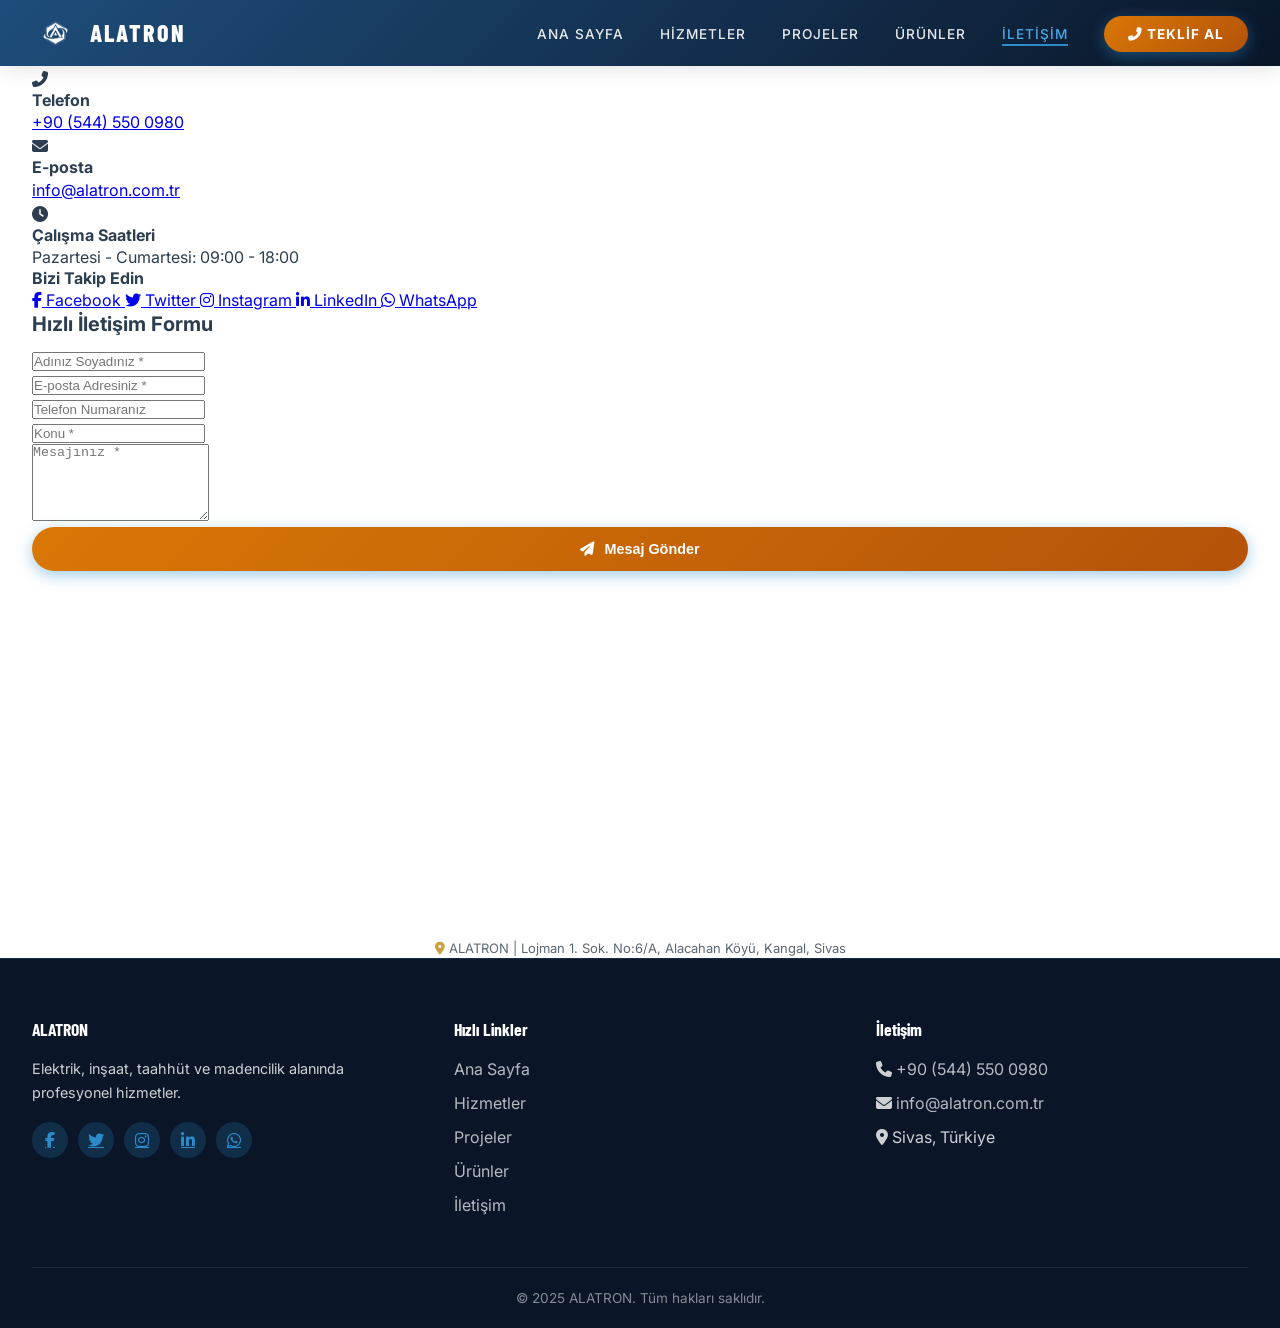
<file: hero-d-zelmemi--main/iletisim.html>
<!DOCTYPE html>
<html lang="tr">
<head>
    <meta charset="UTF-8">
    <meta name="viewport" content="width=device-width, initial-scale=1.0, minimum-scale=1.0, viewport-fit=cover">
    <meta name="description" content="ALATRON iletişim - Sivas elektrik, inşaat ve taahhüt firması. Ücretsiz keşif ve teklif için bizi arayın.">
    <meta name="robots" content="index, follow">
    <title>İletişim | ALATRON</title>
    <link href="https://fonts.googleapis.com/css2?family=Inter:wght@300;400;500;600;700;800&display=swap" rel="stylesheet">
    <link rel="stylesheet" href="https://cdnjs.cloudflare.com/ajax/libs/font-awesome/6.4.0/css/all.min.css">
    <link rel="stylesheet" href="css/style.css">
    <link rel="stylesheet" href="css/responsive.css">
    
    <link rel="icon" type="image/x-icon" href="icon/favicon.ico">
    <link rel="icon" type="image/png" sizes="32x32" href="icon/favicon-32x32.png">
    <link rel="icon" type="image/png" sizes="16x16" href="icon/favicon-16x16.png">
    <link rel="apple-touch-icon" sizes="180x180" href="icon/apple-touch-icon.png">
    <link rel="manifest" href="icon/site.webmanifest">
    <meta name="theme-color" content="#0a1628">
    <meta property="og:title" content="İletişim | ALATRON">
    <meta property="og:description" content="ALATRON iletişim bilgileri. Sivas elektrik ve inşaat firması.">
    <meta property="og:image" content="https://www.alatron.com.tr/images/hero-bg.jpg">
    <meta property="og:type" content="website">
    <meta property="og:url" content="https://www.alatron.com.tr/iletisim.html">
</head>
<body>

<nav class="navbar">
    <div class="container">
        <div class="navbar-flex">
            <a href="index.html" class="logo">
                <img src="images/logo.png" alt="ALATRON Logo" class="logo-img">
                <span class="logo-text">ALATRON</span>
            </a>
            <div class="mobile-menu-btn"><i class="fas fa-bars"></i></div>
            <ul class="nav-menu">
                <li><a href="index.html">Ana Sayfa</a></li>
                <li><a href="hizmetler.html">Hizmetler</a></li>
                <li><a href="projeler.html">Projeler</a></li>
                <li><a href="urunler.html">Ürünler</a></li>
                <li><a href="iletisim.html" class="active">İletişim</a></li>
                <li><a href="iletisim.html" class="btn-cta"><i class="fas fa-phone-alt"></i> Teklif Al</a></li>
            </ul>
        </div>
    </div>
</nav>

<section class="contact-page">
    <div class="container">
        <div class="contact-grid">
            <!-- Sol: İletişim Bilgileri -->
            <div class="contact-info-card">
                <div class="info-item">
                    <i class="fas fa-map-marker-alt"></i>
                    <div>
                        <h4>Adres</h4>
                        <p>Sivas, Türkiye</p>
                    </div>
                </div>
                <div class="info-item">
                    <i class="fas fa-phone-alt"></i>
                    <div>
                        <h4>Telefon</h4>
                        <p><a href="tel:+905445500980">+90 (544) 550 0980</a></p>
                    </div>
                </div>
                <div class="info-item">
                    <i class="fas fa-envelope"></i>
                    <div>
                        <h4>E-posta</h4>
                        <p><a href="mailto:info@alatron.com.tr">info@alatron.com.tr</a></p>
                    </div>
                </div>
                <div class="info-item">
                    <i class="fas fa-clock"></i>
                    <div>
                        <h4>Çalışma Saatleri</h4>
                        <p>Pazartesi - Cumartesi: 09:00 - 18:00</p>
                    </div>
                </div>
                
                <!-- SOSYAL MEDYA LİNKLERİ -->
                <div class="social-links-section">
                    <h4>Bizi Takip Edin</h4>
                    <div class="social-media-grid">
                        <a href="https://facebook.com/afkalatron" target="_blank" class="social-media-link facebook">
                            <i class="fab fa-facebook-f"></i>
                            <span>Facebook</span>
                        </a>
                        <a href="https://twitter.com/afkalatron" target="_blank" class="social-media-link twitter">
                            <i class="fab fa-twitter"></i>
                            <span>Twitter</span>
                        </a>
                        <a href="https://instagram.com/afkalatron" target="_blank" class="social-media-link instagram">
                            <i class="fab fa-instagram"></i>
                            <span>Instagram</span>
                        </a>
                        <a href="https://linkedin.com/company/afkalatron" target="_blank" class="social-media-link linkedin">
                            <i class="fab fa-linkedin-in"></i>
                            <span>LinkedIn</span>
                        </a>
                        <a href="https://wa.me/905445500980" target="_blank" class="social-media-link whatsapp">
                            <i class="fab fa-whatsapp"></i>
                            <span>WhatsApp</span>
                        </a>
                    </div>
                </div>
            </div>
            
            <!-- Sağ: İletişim Formu -->
            <div class="contact-form-card">
                <h3>Hızlı İletişim Formu</h3>
                <form id="contactForm" class="contact-form" action="https://formspree.io/f/mzdoglbj" method="POST">
                    <div class="form-group">
                        <input type="text" name="name" placeholder="Adınız Soyadınız *" required>
                    </div>
                    <div class="form-group">
                        <input type="email" name="email" placeholder="E-posta Adresiniz *" required>
                    </div>
                    <div class="form-group">
                        <input type="tel" name="phone" placeholder="Telefon Numaranız">
                    </div>
                    <div class="form-group">
                        <input type="text" name="subject" placeholder="Konu *" required>
                    </div>
                    <div class="form-group">
                        <textarea name="message" placeholder="Mesajınız *" rows="5" required></textarea>
                    </div>
                    <button type="submit" class="btn btn-primary" style="width: 100%;">
                        <i class="fas fa-paper-plane"></i> Mesaj Gönder
                    </button>
                </form>
            </div>
        </div>
        <!-- contact-grid kapanışı -->
    </div>
    <!-- container kapanışı -->
</section>
<!-- contact-page kapanışı -->

<!-- Google Harita - YAKINLAŞTIRILMIŞ (z=17) -->
<div class="map-wrapper">
    <iframe 
        src="https://maps.google.com/maps?q=39.108839,37.596219&z=17&output=embed&hl=tr" 
        width="100%" 
        height="350" 
        style="border:0; border-radius: 24px;" 
        allowfullscreen="" 
        loading="lazy">
    </iframe>
    <div style="text-align: center; margin-top: 12px; font-size: 13px; color: #5a6874;">
        <i class="fas fa-map-marker-alt" style="color: #c9a03d;"></i> 
        ALATRON | Lojman 1. Sok. No:6/A, Alacahan Köyü, Kangal, Sivas
    </div>
</div>

<footer class="footer">
    <div class="container">
        <div class="footer-grid">
            <div class="footer-col">
                <h4>ALATRON</h4>
                <p>Elektrik, inşaat, taahhüt ve madencilik alanında profesyonel hizmetler.</p>
                <div class="footer-social">
                    <a href="https://facebook.com/afkalatron" target="_blank"><i class="fab fa-facebook-f"></i></a>
                    <a href="https://twitter.com/afkalatron" target="_blank"><i class="fab fa-twitter"></i></a>
                    <a href="https://instagram.com/afkalatron" target="_blank"><i class="fab fa-instagram"></i></a>
                    <a href="https://linkedin.com/company/afkalatron" target="_blank"><i class="fab fa-linkedin-in"></i></a>
                    <a href="https://wa.me/905445500980" target="_blank"><i class="fab fa-whatsapp"></i></a>
                </div>
            </div>
            <div class="footer-col">
                <h4>Hızlı Linkler</h4>
                <ul>
                    <li><a href="index.html">Ana Sayfa</a></li>
                    <li><a href="hizmetler.html">Hizmetler</a></li>
                    <li><a href="projeler.html">Projeler</a></li>
                    <li><a href="urunler.html">Ürünler</a></li>
                    <li><a href="iletisim.html">İletişim</a></li>
                </ul>
            </div>
            <div class="footer-col">
                <h4>İletişim</h4>
                <ul>
                    <li><i class="fas fa-phone"></i> <a href="tel:+905445500980">+90 (544) 550 0980</a></li>
                    <li><i class="fas fa-envelope"></i> <a href="mailto:info@alatron.com.tr">info@alatron.com.tr</a></li>
                    <li><i class="fas fa-map-marker-alt"></i> Sivas, Türkiye</li>
                </ul>
            </div>
        </div>
        <div class="footer-bottom">
            <p>&copy; 2025 ALATRON. Tüm hakları saklıdır.</p>
        </div>
    </div>
</footer>

<script src="js/main.js"></script>
</body>
</html>
</file>
<file: hero-d-zelmemi--main/css/style.css>
/* ========================================
   ALATRON - KURUMSAL PROFESYONEL TASARIM
   (Navbar Fix + Founders CSS + Hero Stats)
   ======================================== */

@import url('https://fonts.googleapis.com/css2?family=Barlow+Condensed:wght@300;400;500;600;700;800;900&family=Inter:wght@300;400;500;600;700&display=swap');

:root {
    --navy-deep: #0a1628;
    --navy-mid: #1a3a5c;
    --navy-light: #1e4d7b;
    --steel-dark: #2c3e50;
    --steel-mid: #4a6274;
    --steel-light: #7f9aad;
    --silver: #b8c8d4;
    --accent-blue: #2d8bcc;
    --accent-glow: #4aa8e8;
    --white: #ffffff;
    --light-bg: #f0f4f8;
    --gold: #d97706;
    --gold-dark: #b45309;

    --primary: var(--navy-deep);
    --primary-dark: var(--navy-deep);
    --primary-light: var(--navy-mid);
    --secondary: var(--accent-blue);
    --secondary-light: var(--accent-glow);
    --text-dark: var(--steel-dark);
    --text-gray: var(--steel-mid);
    --bg-gray: var(--light-bg);
    --shadow-sm: 0 2px 8px rgba(10,22,40,0.04);
    --shadow-md: 0 8px 24px rgba(10,22,40,0.08);
    --shadow-lg: 0 16px 40px rgba(10,22,40,0.12);
    --transition: all 0.3s ease;
}

* {
    margin: 0;
    padding: 0;
    box-sizing: border-box;
}

html {
    scroll-behavior: smooth;
    overflow-x: hidden;
}

body {
    font-family: 'Inter', sans-serif;
    line-height: 1.5;
    color: var(--text-dark);
    background-color: var(--white);
    overflow-x: hidden;
}

.container {
    max-width: 1280px;
    margin: 0 auto;
    padding: 0 32px;
}

h1, h2, h3, h4 {
    font-weight: 700;
    line-height: 1.2;
}
h1 { font-size: 3rem; letter-spacing: -0.02em; }
h2 { font-size: 2rem; margin-bottom: 1rem; }
h3 { font-size: 1.25rem; margin-bottom: 0.75rem; }

.section-header {
    text-align: center;
    margin-bottom: 60px;
}
.section-header h2 {
    color: var(--primary);
    position: relative;
    display: inline-block;
    padding-bottom: 16px;
}
.section-header .line {
    width: 60px;
    height: 3px;
    background: var(--accent-blue);
    margin: 16px auto 0;
    border-radius: 2px;
}
.section-header p {
    color: var(--text-gray);
    margin-top: 8px;
}

/* Butonlar */
.btn {
    display: inline-flex;
    align-items: center;
    justify-content: center;
    gap: 10px;
    padding: 14px 32px;
    border-radius: 40px;
    font-weight: 600;
    font-size: 0.9rem;
    text-decoration: none;
    transition: var(--transition);
    cursor: pointer;
    border: none;
}
.btn-primary {
    background: linear-gradient(135deg, #d97706, #b45309) !important;
    color: white !important;
    box-shadow: 0 4px 15px rgba(45,139,204,0.45) !important;
}
.btn-primary:hover {
    background: linear-gradient(135deg, #e68a2e, #c2410c);
    transform: translateY(-3px);
    box-shadow: 0 6px 20px rgba(45, 139, 204, 0.6);
}
.btn-outline {
    background: transparent;
    border: 2px solid var(--accent-blue);
    color: var(--accent-blue);
}
.btn-outline:hover {
    background: var(--accent-blue);
    color: var(--white);
    transform: translateY(-3px);
}

/* ========== NAVBAR - FLEX LAYOUT FIX ========== */
.navbar {
    position: fixed;
    top: 0;
    left: 0;
    right: 0;
    background: linear-gradient(135deg, var(--navy-light) 0%, var(--navy-deep) 100%);
    z-index: 9999;
    padding: 8px 0;
    transition: all 0.4s ease;
    box-shadow: 0 4px 20px rgba(0,0,0,0.1);
}

body.home .navbar {
    background: transparent;
    padding: 20px 0;
    box-shadow: none;
}

body.home .navbar.scrolled {
    background: linear-gradient(135deg, var(--navy-light) 0%, var(--navy-deep) 100%);
    backdrop-filter: blur(12px);
    padding: 8px 0;
    box-shadow: 0 4px 30px rgba(0, 0, 0, 0.3);
}

.navbar-flex {
    display: flex;
    align-items: center;
    justify-content: space-between;
    width: 100%;
}

.logo {
    display: flex;
    align-items: center;
    gap: 8px;
    text-decoration: none;
    flex-shrink: 0;
    order: 1;
}

.logo-img {
    width: 50px;
    height: 50px;
    border-radius: 8px;
    object-fit: contain;
    transition: var(--transition);
}

.navbar.scrolled .logo-img,
body.home .navbar.scrolled .logo-img {
    width: 40px;
    height: 40px;
}

.logo-text {
    font-family: 'Barlow Condensed', sans-serif;
    font-size: 1.5rem;
    font-weight: 800;
    color: white;
    letter-spacing: 2px;
}

.nav-menu {
    display: flex;
    list-style: none;
    gap: 36px;
    align-items: center;
    margin: 0;
    padding: 0;
    flex-shrink: 0;
    order: 3;
}

.nav-menu a {
    color: rgba(255, 255, 255, 0.9);
    text-decoration: none;
    font-size: 0.85rem;
    font-weight: 500;
    letter-spacing: 1px;
    text-transform: uppercase;
    transition: all 0.3s ease;
    white-space: nowrap;
    position: relative;
}

.nav-menu a::after {
    content: '';
    position: absolute;
    bottom: -4px;
    left: 0;
    width: 0;
    height: 2px;
    background: var(--accent-blue);
    transition: width 0.3s ease;
}

.nav-menu a:hover::after,
.nav-menu a.active::after {
    width: 100%;
}

.nav-menu a:hover,
.nav-menu a.active {
    color: var(--accent-glow);
}

.btn-cta {
    background: linear-gradient(135deg, #d97706, #b45309) !important;
    color: white !important;
    box-shadow: 0 4px 15px rgba(45,139,204,0.45) !important;
    padding: 10px 24px !important;
    border-radius: 40px;
    white-space: nowrap;
    font-weight: 700 !important;
    letter-spacing: 0.5px;
}

.btn-cta::after { display: none !important; }

.btn-cta:hover {
    background: linear-gradient(135deg, #e68a2e, #c2410c) !important;
    transform: translateY(-2px);
    box-shadow: 0 8px 20px rgba(45,139,204,0.4);
}

.mobile-menu-btn {
    display: none;
    font-size: 1.5rem;
    color: white;
    cursor: pointer;
    order: 2;
}

/* ============================================================
   HERO SECTION
   ============================================================ */

.hero {
    position: relative;
    width: 100%;
    height: 100vh;
    height: 100dvh;
    display: flex;
    flex-direction: column;
    align-items: center;
    justify-content: center;
    text-align: center;
    overflow: hidden;
    z-index: 1;
}

.hero-bg {
    position: absolute;
    inset: 0;
    z-index: 0;
    pointer-events: none;
    overflow: hidden;
}

.hero-bg-img {
    position: absolute;
    inset: 0;
    width: 100%;
    height: 100%;
    object-fit: cover;
    object-position: center;
    display: block;
    will-change: transform;
    max-width: none;
    max-height: none;
}

.hero::before {
    content: '';
    position: absolute;
    inset: 0;
    background: linear-gradient(
        to bottom,
        rgba(10,22,40,0.50) 0%,
        rgba(10,22,40,0.35) 35%,
        rgba(10,22,40,0.50) 75%,
        rgba(10,22,40,0.85) 100%
    );
    z-index: 1;
}

.hero .container {
    position: relative;
    z-index: 2;
    width: 100%;
}

.hero-content {
    position: relative;
    z-index: 3;
    max-width: 900px;
    margin: 0 auto;
    padding: 0 20px;
    animation: heroFadeIn 1.2s ease-out both;
}

@keyframes heroFadeIn {
    from { opacity: 0; transform: translateY(30px); }
    to   { opacity: 1; transform: translateY(0); }
}

.hero-content h1 {
    font-family: 'Barlow Condensed', sans-serif;
    color: white;
    font-size: clamp(2.5rem, 6vw, 4.5rem);
    font-weight: 900;
    line-height: 1.1;
    letter-spacing: -0.5px;
    margin-bottom: 24px;
}

.hero-content h1 .highlight {
    color: var(--accent-glow);
}

.hero-content p {
    color: rgba(255,255,255,0.9);
    font-size: clamp(1rem, 1.8vw, 1.2rem);
    margin-bottom: 40px;
}

.hero-buttons {
    display: flex;
    gap: 20px;
    justify-content: center;
    flex-wrap: wrap;
}

.hero-buttons .btn-primary {
    background: var(--accent-blue);
    box-shadow: 0 8px 30px rgba(45,139,204,0.35);
}

.hero-buttons .btn-primary:hover {
    box-shadow: 0 12px 40px rgba(74,168,232,0.55);
}

.hero-buttons .btn-outline {
    border-color: rgba(255,255,255,0.5);
    color: white;
    backdrop-filter: blur(4px);
    background: rgba(255,255,255,0.08);
}

.hero-buttons .btn-outline:hover {
    background: rgba(255,255,255,0.18);
    border-color: white;
    color: white;
}

/* ✅ HERO STATS - STİCKY SCROLL (HERO İÇERİSİNDE KAL) */
.hero-stats {
    position: absolute;
    bottom: 0;
    left: 0;
    right: 0;
    z-index: 5;
    background: rgba(10,22,40,0.95);
    backdrop-filter: blur(16px);
    -webkit-backdrop-filter: blur(16px);
    border-top: 1px solid rgba(45,139,204,0.3);
    padding: 24px 0;
    pointer-events: auto;
    max-height: 120px;
    overflow: hidden;
}

.hero-stats-inner {
    max-width: 1280px;
    margin: 0 auto;
    padding: 0 32px;
    display: grid;
    grid-template-columns: repeat(4, 1fr);
    gap: 0;
}

.hero-stat-item {
    text-align: center;
    padding: 8px 20px;
    border-right: 1px solid rgba(255,255,255,0.08);
    transition: transform 0.3s ease;
}

.hero-stat-item:hover {
    transform: scale(1.05);
}

.hero-stat-item:last-child { border-right: none; }

.hero-stat-num {
    display: block;
    font-family: 'Barlow Condensed', sans-serif;
    font-size: 2rem;
    font-weight: 800;
    color: var(--gold);
    line-height: 1;
}

.hero-stat-label {
    display: block;
    font-size: 0.7rem;
    color: rgba(255,255,255,0.65);
    text-transform: uppercase;
    letter-spacing: 1.5px;
    margin-top: 4px;
}

.scroll-down {
    position: absolute;
    bottom: 135px;
    left: 50%;
    transform: translateX(-50%);
    color: rgba(255,255,255,0.7);
    font-size: 1.2rem;
    animation: bounce 2s infinite;
    cursor: pointer;
    z-index: 4;
}

@keyframes bounce {
    0%, 100% { transform: translateX(-50%) translateY(0); opacity: 0.7; }
    50% { transform: translateX(-50%) translateY(10px); opacity: 1; }
}

/* ========== FOUNDERS SECTION - PROFESSIONAL CSS ========== */
.founders-section {
    padding: 100px 0;
    background: var(--white);
}

.founders-grid {
    display: grid;
    grid-template-columns: repeat(4, 1fr);
    gap: 30px;
    margin-bottom: 40px;
}

.founder-card {
    background: white;
    border-radius: 20px;
    overflow: hidden;
    box-shadow: var(--shadow-md);
    transition: var(--transition);
    text-align: center;
    padding-bottom: 24px;
    border-bottom: 3px solid transparent;
    display: flex;
    flex-direction: column;
    align-items: center;
}

.founder-card:hover {
    transform: translateY(-8px);
    border-bottom-color: var(--accent-blue);
    box-shadow: var(--shadow-lg);
}

.founder-card i {
    font-size: 3rem;
    color: var(--accent-blue);
    margin: 24px 0 16px;
    transition: transform 0.3s ease;
}

.founder-card:hover i {
    transform: scale(1.15) rotate(-5deg);
}

.founder-card h4 {
    font-family: 'Barlow Condensed', sans-serif;
    font-size: 1.1rem;
    font-weight: 700;
    color: var(--primary);
    margin-bottom: 4px;
    letter-spacing: 0.5px;
}

.founder-card p {
    font-size: 0.8rem;
    color: var(--text-gray);
    margin-bottom: 16px;
    font-weight: 500;
    text-transform: uppercase;
    letter-spacing: 0.5px;
}

.founder-social {
    display: flex;
    justify-content: center;
    gap: 12px;
    margin-top: 16px;
}

.founder-social a {
    width: 36px;
    height: 36px;
    background: var(--bg-gray);
    border-radius: 50%;
    display: flex;
    align-items: center;
    justify-content: center;
    color: var(--primary);
    transition: var(--transition);
    text-decoration: none;
    border: 2px solid transparent;
}

.founder-social a:hover {
    background: var(--accent-blue);
    color: white;
    transform: translateY(-3px);
    border-color: var(--accent-glow);
    box-shadow: 0 4px 12px rgba(45,139,204,0.3);
}

/* ========== PAGE HEADER ========== */
.page-header {
    background: linear-gradient(135deg, var(--navy-deep) 0%, var(--navy-mid) 50%, var(--navy-light) 100%);
    padding: 140px 0 70px;
    text-align: center;
    position: relative;
    overflow: hidden;
    margin-top: 71px;
}

.page-header::before {
    content: '';
    position: absolute;
    inset: 0;
    background: url("data:image/svg+xml,%3Csvg width='60' height='60' viewBox='0 0 60 60' xmlns='http://www.w3.org/2000/svg'%3E%3Cg fill='none' fill-rule='evenodd'%3E%3Cg fill='%234aa8e8' fill-opacity='0.1'%3E%3Cpath d='M36 34v-4h-2v4h-4v2h4v4h2v-4h4v-2h-4zm0-30V0h-2v4h-4v2h4v4h2V6h4V4h-4zM6 34v-4H4v4H0v2h4v4h2v-4h4v-2H6zM6 4V0H4v4H0v2h4v4h2V6h4V4H6z'/%3E%3C/g%3E%3C/g%3E%3C/svg%3E");
    pointer-events: none;
}

.page-header::after {
    content: '';
    position: absolute;
    bottom: 0;
    left: 0;
    right: 0;
    height: 3px;
    background: linear-gradient(90deg, transparent, var(--accent-blue), transparent);
}

.page-header h1 {
    font-family: 'Barlow Condensed', sans-serif;
    color: white;
    font-size: 3.5rem;
    font-weight: 900;
    position: relative;
    z-index: 1;
}

.page-header p {
    color: var(--accent-glow);
    font-size: 1rem;
    letter-spacing: 3px;
    text-transform: uppercase;
    margin-top: 10px;
    position: relative;
    z-index: 1;
}

/* ========== HAKKIMIZDA / YÖNETİM ========== */
.about { padding: 100px 0; background: var(--white); }

.about-grid {
    display: grid;
    grid-template-columns: 1fr 1fr;
    gap: 60px;
    align-items: center;
}

.about-text h3 {
    font-size: 1.8rem;
    color: var(--primary);
    margin-bottom: 24px;
}

.about-text p {
    color: var(--text-gray);
    line-height: 1.7;
    margin-bottom: 20px;
}

.stats {
    display: grid;
    grid-template-columns: repeat(4, 1fr);
    gap: 20px;
    margin-top: 40px;
}

.stat {
    text-align: center;
    padding: 24px 16px;
    background: var(--bg-gray);
    border-radius: 16px;
    transition: var(--transition);
    border-bottom: 3px solid transparent;
}

.stat:hover {
    transform: translateY(-5px);
    box-shadow: var(--shadow-md);
    border-bottom-color: var(--accent-blue);
}

.stat-num {
    display: block;
    font-family: 'Barlow Condensed', sans-serif;
    font-size: 2.2rem;
    font-weight: 800;
    color: var(--accent-blue);
    line-height: 1;
}

.stat-text {
    font-size: 0.8rem;
    color: var(--text-gray);
    margin-top: 4px;
}

.about-image img {
    width: 100%;
    border-radius: 24px;
    box-shadow: var(--shadow-lg);
}

/* ========== YÖNETİM KURULU ========== */
.management-section { margin-bottom: 60px; }

.management-title {
    text-align: center;
    font-family: 'Barlow Condensed', sans-serif;
    font-size: 2rem;
    font-weight: 800;
    color: var(--primary);
    margin-bottom: 40px;
    position: relative;
}

.management-title::after {
    content: '';
    display: block;
    width: 60px;
    height: 3px;
    background: var(--accent-blue);
    margin: 12px auto 0;
}

.management-grid {
    display: grid;
    grid-template-columns: repeat(4, 1fr);
    gap: 30px;
    margin-bottom: 50px;
}

.management-card {
    background: white;
    border-radius: 20px;
    overflow: hidden;
    box-shadow: var(--shadow-md);
    transition: var(--transition);
    text-align: center;
    padding-bottom: 24px;
    border-bottom: 3px solid transparent;
}

.management-card:hover {
    transform: translateY(-8px);
    border-bottom-color: var(--accent-blue);
}

.management-image {
    position: relative;
    width: 100%;
    aspect-ratio: 1;
    overflow: hidden;
    background: linear-gradient(135deg, var(--navy-light), var(--navy-deep));
}

.management-image img {
    width: 100%;
    height: 100%;
    object-fit: cover;
    transition: transform 0.5s ease;
}

.management-card:hover .management-image img {
    transform: scale(1.08);
}

.management-overlay {
    position: absolute;
    inset: 0;
    background: rgba(10,22,40,0.7);
    display: flex;
    align-items: center;
    justify-content: center;
    opacity: 0;
    transition: var(--transition);
}

.management-overlay i {
    font-size: 3rem;
    color: var(--accent-glow);
}

.management-card:hover .management-overlay { opacity: 1; }

.management-card h4 {
    font-family: 'Barlow Condensed', sans-serif;
    font-size: 1.1rem;
    font-weight: 700;
    color: var(--primary);
    margin: 16px 16px 4px;
}

.management-title-text {
    font-size: 0.75rem;
    color: var(--text-gray);
    margin-bottom: 12px;
}

.management-social {
    display: flex;
    justify-content: center;
    gap: 10px;
    margin-top: 12px;
}

.management-social a {
    width: 32px;
    height: 32px;
    background: var(--bg-gray);
    border-radius: 50%;
    display: flex;
    align-items: center;
    justify-content: center;
    color: var(--primary);
    transition: var(--transition);
    text-decoration: none;
}

.management-social a:hover {
    background: var(--accent-blue);
    color: white;
    transform: translateY(-3px);
}

/* ========== YÖNETİM FELSEFESİ / VİZYON ========== */
.management-philosophy {
    display: grid;
    grid-template-columns: 160px 1fr;
    gap: 0;
    background: linear-gradient(135deg, var(--navy-deep) 0%, #112240 50%, var(--navy-mid) 100%);
    border-radius: 28px;
    overflow: hidden;
    color: white;
    position: relative;
    box-shadow: 0 24px 60px rgba(10,22,40,0.30), 0 0 0 1px rgba(45,139,204,0.15);
    border-top: 3px solid transparent;
    border-image: linear-gradient(90deg, transparent 0%, var(--accent-blue) 30%, var(--accent-glow) 70%, transparent 100%) 1;
}

.management-philosophy::after {
    content: '';
    position: absolute;
    top: -60px;
    right: -60px;
    width: 220px;
    height: 220px;
    background: radial-gradient(circle, rgba(74,168,232,0.10) 0%, transparent 70%);
    border-radius: 50%;
    pointer-events: none;
}

.management-philosophy-icon {
    display: flex;
    flex-direction: column;
    align-items: center;
    justify-content: center;
    gap: 12px;
    padding: 44px 24px;
    background: rgba(45,139,204,0.08);
    border-right: 1px solid rgba(45,139,204,0.20);
    position: relative;
    z-index: 1;
}

.management-philosophy-icon i {
    font-size: 2.4rem;
    color: var(--accent-glow);
    background: rgba(45,139,204,0.15);
    width: 76px;
    height: 76px;
    border-radius: 50%;
    display: flex;
    align-items: center;
    justify-content: center;
    border: 1.5px solid rgba(74,168,232,0.35);
    flex-shrink: 0;
    box-shadow: 0 0 24px rgba(45,139,204,0.20);
}

.management-philosophy-icon span {
    font-size: 0.65rem;
    color: rgba(255,255,255,0.45);
    text-transform: uppercase;
    letter-spacing: 2px;
    text-align: center;
    line-height: 1.4;
}

.management-philosophy-text {
    padding: 44px 50px;
    position: relative;
    z-index: 1;
}

.management-philosophy-text h3 {
    font-family: 'Barlow Condensed', sans-serif;
    font-size: 2.2rem;
    font-weight: 800;
    color: var(--accent-glow);
    margin-bottom: 16px;
    letter-spacing: 1px;
    text-transform: uppercase;
    line-height: 1;
}

.management-philosophy-text p {
    color: rgba(255,255,255,0.80);
    line-height: 1.85;
    font-size: 0.95rem;
    max-width: 640px;
}

/* ========== HİZMETLER ANA SAYFA ========== */
.services-home {
    padding: 100px 0;
    background: var(--bg-gray);
}

.services-grid {
    display: grid;
    grid-template-columns: repeat(4, 1fr);
    gap: 24px;
}

.service-card {
    background: white;
    border-radius: 20px;
    padding: 36px 24px;
    text-align: center;
    transition: var(--transition);
    box-shadow: var(--shadow-sm);
    border-bottom: 3px solid transparent;
    position: relative;
}

.service-card::before {
    content: '';
    position: absolute;
    top: 0;
    left: 0;
    right: 0;
    height: 3px;
    background: linear-gradient(90deg, var(--accent-blue), var(--accent-glow));
    transform: scaleX(0);
    transition: transform 0.3s ease;
}

.service-card:hover::before { transform: scaleX(1); }

.service-card:hover {
    transform: translateY(-8px);
    box-shadow: var(--shadow-lg);
    border-bottom-color: var(--accent-blue);
}

.service-card i {
    font-size: 2.5rem;
    color: var(--accent-blue);
    margin-bottom: 20px;
    transition: transform 0.3s ease;
}

.service-card:hover i { transform: scale(1.15) rotate(-5deg); }

.service-card h3 {
    font-size: 1rem;
    color: var(--primary);
    margin-bottom: 12px;
    font-weight: 700;
}

.service-card p {
    color: var(--text-gray);
    font-size: 0.85rem;
}

/* ========== PROJELER ========== */
.projects-home { padding: 100px 0; background: var(--white); }

.projects-grid {
    display: grid;
    grid-template-columns: repeat(3, 1fr);
    gap: 24px;
}

.project-card-link { text-decoration: none; }

.project-card {
    position: relative;
    border-radius: 20px;
    overflow: hidden;
    aspect-ratio: 4/3;
    box-shadow: var(--shadow-md);
}

.project-card img {
    width: 100%;
    height: 100%;
    object-fit: cover;
    transition: transform 0.5s ease;
}

.project-card:hover img { transform: scale(1.08); }

.project-info {
    position: absolute;
    bottom: 0;
    left: 0;
    right: 0;
    padding: 24px 20px 20px;
    background: linear-gradient(to top, rgba(10,22,40,0.95), transparent);
}

.project-info h3 {
    color: white;
    font-family: 'Barlow Condensed', sans-serif;
    font-size: 1.2rem;
    margin-bottom: 4px;
}

.project-info p { color: rgba(255,255,255,0.75); font-size: 0.8rem; }

/* ========== GALERİ ========== */
.gallery-section { padding: 100px 0; background: var(--bg-gray); }

.gallery-grid {
    display: grid;
    grid-template-columns: repeat(3, 1fr);
    gap: 24px;
}

.gallery-item {
    position: relative;
    border-radius: 20px;
    overflow: hidden;
    aspect-ratio: 4/3;
    cursor: pointer;
}

.gallery-item img {
    width: 100%;
    height: 100%;
    object-fit: cover;
    transition: transform 0.5s ease;
}

.gallery-item:hover img { transform: scale(1.08); }

.gallery-overlay {
    position: absolute;
    inset: 0;
    background: rgba(10,22,40,0.7);
    display: flex;
    align-items: center;
    justify-content: center;
    opacity: 0;
    transition: var(--transition);
}

.gallery-overlay i {
    font-size: 2rem;
    color: white;
}

.gallery-item:hover .gallery-overlay { opacity: 1; }

/* ========== NEDEN BİZ ========== */
.why-us {
    padding: 100px 0;
    background: linear-gradient(135deg, var(--navy-deep) 0%, var(--navy-mid) 50%, #1a3a5c 100%);
    position: relative;
    overflow: hidden;
}

.why-us::before {
    content: '';
    position: absolute;
    top: 0;
    right: -100px;
    width: 400px;
    height: 400px;
    background: radial-gradient(circle, rgba(45,139,204,0.08) 0%, transparent 70%);
    border-radius: 50%;
}

.why-us .section-header h2 { color: white; }

.advantages-grid {
    display: grid;
    grid-template-columns: repeat(3, 1fr);
    gap: 32px;
    position: relative;
    z-index: 1;
}

.advantage-item {
    background: rgba(255,255,255,0.05);
    backdrop-filter: blur(10px);
    padding: 32px 28px;
    border-radius: 20px;
    border: 1px solid rgba(45,139,204,0.2);
    text-align: center;
    transition: var(--transition);
}

.advantage-item:hover {
    background: rgba(255,255,255,0.08);
    border-color: rgba(74,168,232,0.4);
    transform: translateY(-8px);
}

.advantage-item i {
    font-size: 2.5rem;
    color: var(--accent-glow);
    margin-bottom: 16px;
}

.advantage-item h3 {
    color: white;
    font-size: 1.2rem;
    margin-bottom: 12px;
}

.advantage-item p {
    color: rgba(255,255,255,0.7);
    font-size: 0.9rem;
}

/* ========== REFERANSLAR ========== */
.references-section { padding: 100px 0; background: var(--white); }

.slider-wrapper {
    display: flex;
    align-items: center;
    gap: 16px;
    justify-content: center;
}

.nav-btn {
    width: 44px;
    height: 44px;
    border: 2px solid var(--accent-blue);
    background: white;
    border-radius: 50%;
    cursor: pointer;
    display: flex;
    align-items: center;
    justify-content: center;
    color: var(--accent-blue);
    transition: var(--transition);
    flex-shrink: 0;
}

.nav-btn:hover {
    background: var(--accent-blue);
    color: white;
    transform: scale(1.1);
}

.slider-container {
    flex: 1;
    overflow: hidden;
    max-width: 1000px;
}

.slider-track {
    display: flex;
    gap: 20px;
    transition: transform 0.5s ease;
}

.ref-card {
    min-width: 180px;
    height: 180px;
    background: var(--bg-gray);
    border-radius: 16px;
    display: flex;
    align-items: center;
    justify-content: center;
    padding: 20px;
    flex-shrink: 0;
}

.ref-card img {
    max-width: 100%;
    max-height: 100%;
    object-fit: contain;
}

/* ========== İLETİŞİM ANA SAYFA ========== */
.contact-home {
    padding: 80px 0;
    background: linear-gradient(135deg, var(--navy-mid) 0%, var(--navy-deep) 100%);
}

.contact-flex {
    display: grid;
    grid-template-columns: 1fr 1fr;
    gap: 60px;
    align-items: center;
}

.contact-text h2 { color: white; }

.contact-text p { color: rgba(255,255,255,0.8); margin-bottom: 24px; }

.phone-card {
    background: rgba(255,255,255,0.08);
    backdrop-filter: blur(10px);
    border: 1px solid rgba(255,255,255,0.15);
    padding: 32px 28px;
    border-radius: 20px;
    display: flex;
    align-items: center;
    gap: 20px;
    color: white;
}

.phone-card i {
    font-size: 2.5rem;
    color: var(--gold);
    flex-shrink: 0;
}

.phone-card span {
    font-size: 0.85rem;
    color: rgba(255,255,255,0.7);
}

.phone-card h3 {
    color: white;
    margin: 0;
}

/* ========== FOOTER ========== */
.footer {
    background: var(--navy-deep);
    color: rgba(255,255,255,0.8);
    padding: 60px 0 20px;
    border-top: 1px solid rgba(45,139,204,0.2);
}

.footer-grid {
    display: grid;
    grid-template-columns: repeat(3, 1fr);
    gap: 50px;
    margin-bottom: 40px;
}

.footer-col h4 {
    color: white;
    font-family: 'Barlow Condensed', sans-serif;
    margin-bottom: 16px;
    font-size: 1.1rem;
}

.footer-col p {
    font-size: 0.9rem;
    line-height: 1.7;
    margin-bottom: 16px;
}

.footer-col ul {
    list-style: none;
    padding: 0;
}

.footer-col ul li {
    margin-bottom: 10px;
}

.footer-col ul li a {
    color: rgba(255,255,255,0.7);
    text-decoration: none;
    transition: var(--transition);
}

.footer-col ul li a:hover { color: var(--accent-glow); }

.footer-social {
    display: flex;
    gap: 10px;
    margin-top: 16px;
}

.footer-social a {
    width: 36px;
    height: 36px;
    background: rgba(45,139,204,0.2);
    border-radius: 50%;
    display: flex;
    align-items: center;
    justify-content: center;
    color: var(--accent-blue);
    transition: var(--transition);
}

.footer-social a:hover {
    background: var(--accent-blue);
    color: white;
    transform: translateY(-3px);
}

.footer-bottom {
    border-top: 1px solid rgba(255,255,255,0.1);
    padding-top: 20px;
    text-align: center;
    color: rgba(255,255,255,0.5);
    font-size: 0.85rem;
}

/* ========== UTILITY CLASSES ========== */
.text-center { text-align: center; }
.mt-4 { margin-top: 2rem; }
.mt-2 { margin-top: 1rem; }
.mb-4 { margin-bottom: 2rem; }
.mb-2 { margin-bottom: 1rem; }

/* Lightbox CSS */
.lightbox-overlay {
    position: fixed;
    top: 0;
    left: 0;
    right: 0;
    bottom: 0;
    background: rgba(0,0,0,0.9);
    display: flex;
    align-items: center;
    justify-content: center;
    z-index: 10000;
    animation: fadeIn 0.3s ease;
}

@keyframes fadeIn {
    from { opacity: 0; }
    to { opacity: 1; }
}

.lightbox-content {
    position: relative;
    max-width: 90vw;
    max-height: 90vh;
}

.lightbox-close {
    position: absolute;
    top: -40px;
    right: 0;
    color: white;
    font-size: 40px;
    cursor: pointer;
    z-index: 10001;
    background: none;
    border: none;
}

.lightbox-close:hover {
    color: #4aa8e8;
}

/* Success Message */
.success-message {
    position: fixed;
    bottom: 20px;
    right: 20px;
    background: #059669;
    color: white;
    padding: 16px 24px;
    border-radius: 12px;
    box-shadow: 0 4px 12px rgba(0,0,0,0.2);
    z-index: 9999;
    animation: slideUp 0.3s ease;
}

@keyframes slideUp {
    from { transform: translateY(100px); opacity: 0; }
    to { transform: translateY(0); opacity: 1; }
}

.success-message.fade-out {
    animation: slideDown 0.3s ease;
}

@keyframes slideDown {
    from { transform: translateY(0); opacity: 1; }
    to { transform: translateY(100px); opacity: 0; }
}
</file>
<file: hero-d-zelmemi--main/css/responsive.css>
/* ========================================
   ALATRON - RESPONSIVE TASARIM
   (Navbar order flex + Founders grid + Hero stats)
   ======================================== */

/* ========== TABLET (max-width: 1024px) ========== */
@media (max-width: 1024px) {
    .container { padding: 0 24px; }

    h1 { font-size: 2.2rem; }
    h2 { font-size: 1.6rem; }
    h3 { font-size: 1.1rem; }

    .nav-menu { gap: 20px; }
    .nav-menu a { font-size: 0.8rem; }

    .hero { min-height: 600px; }
    .hero-content h1 { font-size: clamp(2.2rem, 5vw, 3.8rem); }

    .hero-stats-inner {
        grid-template-columns: repeat(4, 1fr);
        padding: 0 24px;
    }

    .hero-stat-num { font-size: 1.6rem; }
    .hero-stat-label { font-size: 0.65rem; }

    .about-grid,
    .contact-grid { grid-template-columns: 1fr; gap: 40px; }

    .stats { grid-template-columns: repeat(2, 1fr); gap: 15px; }

    .management-grid { grid-template-columns: repeat(2, 1fr); gap: 24px; }
    .founders-grid { grid-template-columns: repeat(2, 1fr); gap: 24px; }

    .services-grid { grid-template-columns: repeat(2, 1fr); }

    .projects-grid { grid-template-columns: repeat(2, 1fr); gap: 24px; }

    .gallery-grid { grid-template-columns: repeat(2, 1fr); gap: 15px; }

    .advantages-grid { grid-template-columns: repeat(2, 1fr); gap: 24px; }

    .products-detailed-grid { grid-template-columns: 1fr; }

    .service-block,
    .project-detailed-card { grid-template-columns: 1fr; gap: 0; }

    .service-block.reverse,
    .project-detailed-card.reverse { direction: ltr; }

    .service-block.reverse .service-block-content,
    .project-detailed-card.reverse .project-detailed-content { direction: ltr; }

    .project-detailed-content,
    .project-detailed-card.reverse .project-detailed-content { padding: 30px; }

    .footer-grid { grid-template-columns: repeat(2, 1fr); gap: 30px; }

    .footer { padding: 60px 0 24px; }

    .slider-wrapper { padding: 0 50px; }

    .ref-card { min-width: calc(50% - 15px); height: 100px; }

    .service-features { grid-template-columns: 1fr; }

    .contact-flex { flex-direction: column; }

    .phone-card { width: 100%; justify-content: flex-start; }

    .section-header { margin-bottom: 50px; }

    /* MANAGEMENT PHILOSOPHY TABLET */
    .management-philosophy {
        grid-template-columns: 130px 1fr;
    }
    .management-philosophy-icon {
        padding: 36px 20px;
    }
    .management-philosophy-icon i {
        width: 64px;
        height: 64px;
        font-size: 2rem;
    }
    .management-philosophy-text {
        padding: 36px 36px;
    }

    .about, .services-home, .projects-home,
    .gallery-section, .why-us, .contact-home { padding: 80px 0; }
}

/* ========== MOBİL (max-width: 768px) ========== */
@media (max-width: 768px) {
    .container { padding: 0 16px; }

    h1 { font-size: 1.8rem; }
    h2 { font-size: 1.3rem; }
    h3 { font-size: 1rem; }
    body { font-size: 14px; }

    /* ========== NAVBAR MOBİL FİX ========== */
    .navbar {
        padding: 12px 0;
    }
    
    /* Anasayfada şeffaf navbar */
    body.home .navbar {
        background: transparent !important;
        padding: 20px 0;
        box-shadow: none;
    }
    body.home .navbar.scrolled {
        background: linear-gradient(135deg, #1e4d7b, #0a1628) !important;
        backdrop-filter: blur(12px);
        -webkit-backdrop-filter: blur(12px);
        padding: 8px 0;
    }
    
    /* Diğer sayfalarda navbar koyu */
    body:not(.home) .navbar {
        background: linear-gradient(135deg, #1e4d7b, #0a1628) !important;
    }

    /* LOGO MOBİL */
    .logo-img {
        width: 40px;
        height: 40px;
        transition: all 0.4s ease;
    }
    .logo-text { font-size: 1.3rem; }

    /* Mobil menü - hamburger menu */
    .nav-menu {
        position: fixed;
        top: 71px;
        left: 0;
        right: 0;
        flex-direction: column;
        gap: 0;
        background: #0a1628;
        max-height: calc(100vh - 71px);
        overflow-y: auto;
        transform: translateX(-100%);
        transition: transform 0.3s ease;
        padding: 20px 0;
        align-items: flex-start;
        z-index: 999;
    }
    
    body.home .nav-menu {
        background: #0a1628;
    }
    
    .nav-menu.active { transform: translateX(0); }

    .nav-menu li { width: 100%; padding: 0 24px; }

    .nav-menu a {
        display: block;
        padding: 14px 0;
        font-size: 0.95rem;
        border-bottom: 1px solid rgba(255,255,255,0.07);
        letter-spacing: 0.5px;
    }

    .nav-menu a::after { display: none; }

    .nav-menu li:last-child a { border-bottom: none; }

    .btn-cta {
        width: calc(100% - 48px);
        text-align: center;
        margin: 12px 24px;
    }

    .mobile-menu-btn { 
        display: flex; 
        z-index: 1000;
    }

    /* ========== HERO MOBİL ========== */
    .hero {
        min-height: 100vh;
        min-height: 100dvh;
        height: auto;
        padding-top: 100px;
        padding-bottom: 160px;
        display: flex;
        align-items: center;
        justify-content: center;
    }

    .hero-bg {
        position: absolute;
        top: 0;
        left: 0;
        width: 100%;
        height: 100%;
        overflow: hidden;
    }

    .hero-bg-img {
        position: absolute;
        top: 0;
        left: 0;
        width: 100%;
        height: 100%;
        object-fit: cover;
        object-position: center 30%;
        display: block;
        will-change: transform;
        vertical-align: top;
    }

    /* ✅ HERO STATS MOBİL - ABSOLUTE BOTTOM */
    .hero-stats {
        position: absolute;
        bottom: 0;
        left: 0;
        right: 0;
        padding: 14px 0;
        background: rgba(10,22,40,0.95);
        backdrop-filter: blur(10px);
        -webkit-backdrop-filter: blur(10px);
        z-index: 5;
    }

    .hero-stats-inner {
        grid-template-columns: repeat(2, 1fr) !important;
        gap: 0;
        padding: 0 16px;
    }

    .hero-stat-item {
        padding: 8px 10px;
        border-right: 1px solid rgba(255,255,255,0.08);
    }

    .hero-stat-item:nth-child(2) { border-right: none; }

    .hero-stat-item:nth-child(1),
    .hero-stat-item:nth-child(2) {
        border-bottom: 1px solid rgba(255,255,255,0.08);
    }

    .hero-stat-item:nth-child(3) { border-right: 1px solid rgba(255,255,255,0.08); }
    .hero-stat-item:nth-child(4) { border-right: none; }

    .hero-stat-num { font-size: 1.5rem; }
    .hero-stat-label { font-size: 0.62rem; }

    .scroll-down { display: none !important; }

    .hero-content h1 {
        font-size: clamp(1.7rem, 7vw, 2.2rem) !important;
        line-height: 1.15;
    }

    .hero-content p {
        font-size: 0.9rem;
        margin-bottom: 28px;
    }

    .hero-buttons {
        flex-direction: column;
        gap: 10px;
        width: 100%;
    }

    .hero-buttons .btn {
        width: 100%;
        justify-content: center;
    }

    /* PAGE HEADER */
    .page-header { padding: 110px 0 50px; }
    .page-header h1 { font-size: 2.2rem; }

    /* SECTIONS */
    .section-header { margin-bottom: 40px; }
    .about, .services-home, .projects-home,
    .gallery-section, .why-us, .contact-home,
    .services-detailed, .projects-detailed { padding: 60px 0; }

    /* ABOUT */
    .about-grid { grid-template-columns: 1fr; gap: 30px; }
    .stats { grid-template-columns: repeat(2, 1fr); gap: 12px; }
    .stat { padding: 16px; }
    .stat-num { font-size: 1.6rem; }

    /* MANAGEMENT PHILOSOPHY MOBİL */
    .management-philosophy {
        grid-template-columns: 1fr;
        border-image: none;
        border-top: 3px solid var(--accent-blue);
    }
    .management-philosophy-icon {
        padding: 30px 24px 20px;
        border-right: none;
        border-bottom: 1px solid rgba(45,139,204,0.20);
        flex-direction: row;
        gap: 16px;
        justify-content: flex-start;
    }
    .management-philosophy-icon i {
        width: 56px;
        height: 56px;
        font-size: 1.8rem;
        flex-shrink: 0;
    }
    .management-philosophy-icon span { text-align: left; }
    .management-philosophy-text {
        padding: 24px 28px 32px;
    }
    .management-philosophy-text h3 { font-size: 1.7rem; }
    .management-philosophy-text p { font-size: 0.9rem; }

    /* MANAGEMENT */
    .management-grid { grid-template-columns: repeat(2, 1fr); gap: 16px; }
    .management-image { aspect-ratio: 1; min-height: 150px; }
    .management-card { padding-bottom: 14px; }
    .management-card h4 { font-size: 0.9rem; margin: 12px 8px 4px; }
    .management-title-text { font-size: 0.7rem; padding: 0 8px; }

    /* FOUNDERS MOBİL */
    .founders-grid { grid-template-columns: repeat(2, 1fr); gap: 16px; }
    .founder-card { padding-bottom: 14px; }
    .founder-card i { font-size: 2.5rem; margin: 16px 0 12px; }
    .founder-card h4 { font-size: 0.9rem; }

    /* SERVICES */
    .services-grid { grid-template-columns: 1fr; gap: 16px; }
    .service-card { padding: 28px 20px; }

    /* PROJECTS */
    .projects-grid { grid-template-columns: 1fr; gap: 16px; }
    .project-card { aspect-ratio: 16/10; min-height: 200px; }

    /* GALLERY */
    .gallery-grid { grid-template-columns: repeat(2, 1fr); gap: 12px; }

    /* WHY US */
    .advantages-grid { grid-template-columns: 1fr; gap: 16px; }
    .advantage-item { padding: 24px 20px; }

    /* REFERENCES */
    .references-section { padding: 60px 0; }
    .slider-wrapper { padding: 0 36px; }
    .ref-card { min-width: calc(100% - 60px); height: 90px; }
    .nav-btn { width: 34px; height: 34px; }

    /* CONTACT HOME */
    .contact-flex { flex-direction: column; padding: 32px 24px; gap: 24px; }
    .contact-text h2 { font-size: 1.8rem; }
    .phone-card { width: 100%; min-width: unset; padding: 20px; }

    /* FOOTER */
    .footer { padding: 60px 0 24px; }
    .footer-grid { grid-template-columns: 1fr; gap: 32px; }
}

/* ========== KÜÇÜK MOBİL (max-width: 480px) ========== */
@media (max-width: 480px) {
    .container { padding: 0 14px; }

    h1 { font-size: 1.5rem; }
    h2 { font-size: 1.1rem; }
    body { font-size: 13px; }

    .logo-img { width: 36px; height: 36px; }
    .logo-text { font-size: 1rem; }

    /* Çok küçük ekranda hero görsel */
    .hero-bg-img { object-position: center 25%; }

    .hero-content h1 { font-size: clamp(1.5rem, 8vw, 1.9rem) !important; }
    .hero-buttons .btn { padding: 13px 24px; font-size: 0.85rem; }

    .management-grid { grid-template-columns: repeat(2, 1fr); gap: 12px; }
    .management-image { min-height: 130px; }
    .management-card h4 { font-size: 0.8rem; }

    .founders-grid { grid-template-columns: 1fr; gap: 12px; }
    .founder-card { padding: 20px 14px 14px; }
    .founder-card i { font-size: 2.2rem; margin: 12px 0 8px; }
    .founder-card h4 { font-size: 0.85rem; }

    .project-card { aspect-ratio: 3/2; min-height: 180px; }
    .gallery-grid { grid-template-columns: repeat(2, 1fr); gap: 10px; }

    .footer-grid { grid-template-columns: 1fr; gap: 24px; }

    .contact-flex { padding: 24px 16px; }

    .hero-stats-inner { padding: 0 8px; }
    .hero-stat-num { font-size: 1.3rem; }
    .hero-stat-label { font-size: 0.6rem; }

    .success-message {
        bottom: 10px; right: 10px; left: 10px;
        padding: 14px 18px;
        border-radius: 12px;
    }
}

/* ========== LANDSCAPE MOBİL ========== */
@media (max-height: 500px) and (orientation: landscape) {
    .hero { min-height: 100vh; height: 100vh; }
    .hero-content h1 { font-size: 2rem; margin-bottom: 12px; }
    .hero-content p { font-size: 0.9rem; margin-bottom: 16px; }
    .hero-stats { padding: 10px 0; }
    .hero-stat-num { font-size: 1.2rem; }
    .page-header { padding: 80px 0 40px; }
    .nav-menu { top: 56px; max-height: calc(100vh - 56px); }
}

/* ========== PRİNT ========== */
@media print {
    .navbar, .mobile-menu-btn, .scroll-down,
    .hero-buttons, .btn, .nav-btn, .success-message,
    .footer, .hero-stats { display: none !important; }
    .hero { margin-top: 0; }
    .page-header { margin-top: 0; }
    body { background: white; color: black; }
}
</file>
